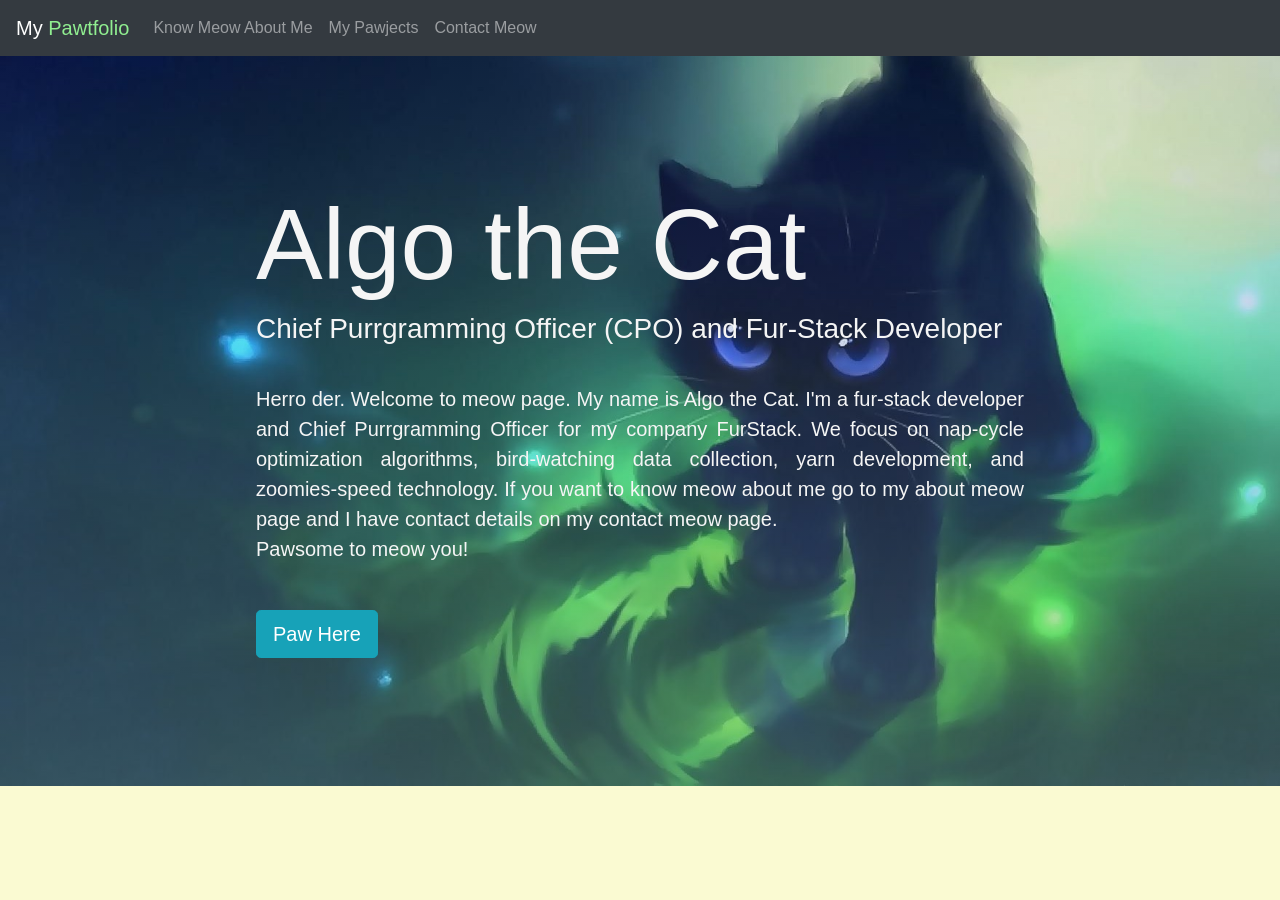
<file: index.html>
<!doctype html>
<html lang="en">
  <head>
    <!-- Required meta tags -->
    <meta charset="utf-8">
    <meta name="viewport" content="width=device-width, initial-scale=1, shrink-to-fit=no">
    <link rel="stylesheet" href="https://cdn.jsdelivr.net/npm/bootstrap@4.3.1/dist/css/bootstrap.min.css" integrity="sha384-ggOyR0iXCbMQv3Xipma34MD+dH/1fQ784/j6cY/iJTQUOhcWr7x9JvoRxT2MZw1T" crossorigin="anonymous">
    <link rel="stylesheet" href="./styles/style.css">

    <title>Algo the Cat</title>
  </head>
  <body>

    <section class="home">
      <nav class="navbar navbar-expand-lg navbar-dark bg-dark">
        <a class="navbar-brand active" href="index.html">My <span style="color: lightgreen;">Pawtfolio</span></span></a>
        <button class="navbar-toggler" type="button" data-toggle="collapse" data-target="#navbarSupportedContent" aria-controls="navbarSupportedContent" aria-expanded="false" aria-label="Toggle navigation">
          <span class="navbar-toggler-icon"></span>
        </button>

        <div class="collapse navbar-collapse" id="navbarSupportedContent">
          <ul class="navbar-nav mr-auto">
            <li class="nav-item">
              <a class="nav-link" href="about.html">Know Meow About Me <span class="sr-only">(current)</span></a>
            </li>
            <li class="nav-item">
              <a class="nav-link" href="projects.html">My Pawjects</a>
            </li>
            <li class="nav-item">
              <a class="nav-link" href="contact.html">Contact Meow</a>
            </li>
          </ul>
        </div>
      </nav>

      <div class="intro">
          <h1 class="name">Algo the Cat</h1>
          <h3 style="font-weight: 300;">Chief Purrgramming Officer (CPO) and Fur-Stack Developer</h3>
          <br>

          <p>
            Herro der. Welcome to meow page. My name is Algo the Cat. I'm a fur-stack developer and Chief Purrgramming Officer for my company FurStack. We focus on nap-cycle optimization algorithms, bird-watching data collection, yarn development, and zoomies-speed technology. If you want to know meow about me go to my about meow page and I have contact details on my contact meow page. 
            <br>
            <b>Pawsome to meow you!</b>
          </p>
          <br>
          <button type="button" class="btn btn-info btn-lg">Paw Here</button>
      </div>



    </section>

    <!-- jQuery first, then Popper.js, then Bootstrap JS -->
    <script src="https://code.jquery.com/jquery-3.3.1.slim.min.js" integrity="sha384-q8i/X+965DzO0rT7abK41JStQIAqVgRVzpbzo5smXKp4YfRvH+8abtTE1Pi6jizo" crossorigin="anonymous"></script>
    <script src="https://cdn.jsdelivr.net/npm/popper.js@1.14.7/dist/umd/popper.min.js" integrity="sha384-UO2eT0CpHqdSJQ6hJty5KVphtPhzWj9WO1clHTMGa3JDZwrnQq4sF86dIHNDz0W1" crossorigin="anonymous"></script>
    <script src="https://cdn.jsdelivr.net/npm/bootstrap@4.3.1/dist/js/bootstrap.min.js" integrity="sha384-JjSmVgyd0p3pXB1rRibZUAYoIIy6OrQ6VrjIEaFf/nJGzIxFDsf4x0xIM+B07jRM" crossorigin="anonymous"></script>
  </body>
</html>
</file>
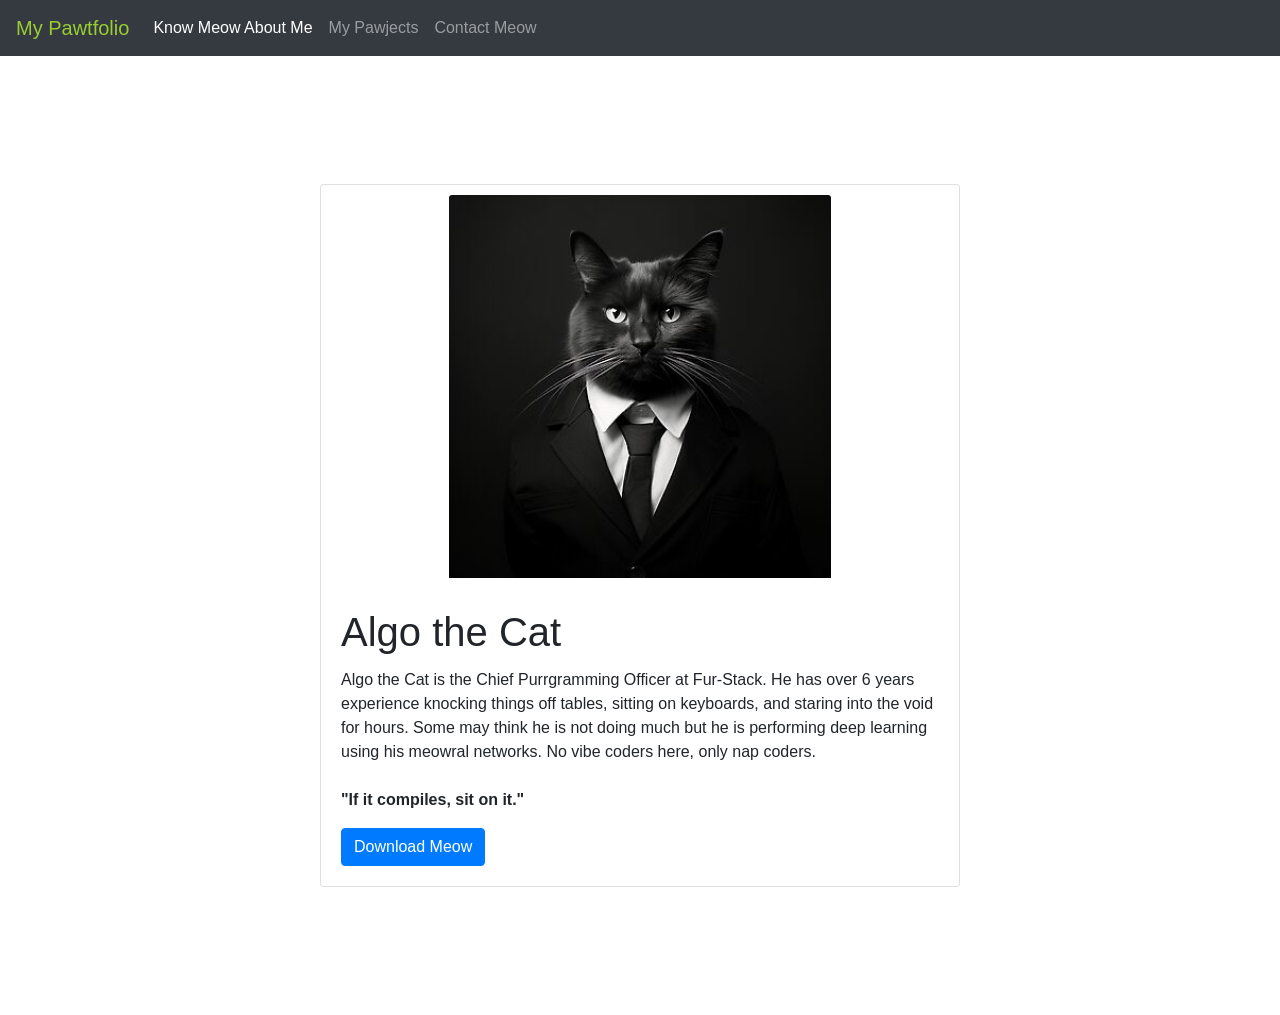
<file: about.html>
<!doctype html>
<html lang="en">
  <head>
    <!-- Required meta tags -->
    <meta charset="utf-8">
    <meta name="viewport" content="width=device-width, initial-scale=1, shrink-to-fit=no">

    <!-- Bootstrap CSS -->
    <link rel="stylesheet" href="https://cdn.jsdelivr.net/npm/bootstrap@4.3.1/dist/css/bootstrap.min.css" integrity="sha384-ggOyR0iXCbMQv3Xipma34MD+dH/1fQ784/j6cY/iJTQUOhcWr7x9JvoRxT2MZw1T" crossorigin="anonymous">

    <title>About Meow</title>
  </head>
  <body>

    <section class="home">
      <nav class="navbar navbar-expand-lg navbar-dark bg-dark">
        <a class="navbar-brand" href="index.html"><span style="color:yellowgreen;">My Pawtfolio</span></a>
        <button class="navbar-toggler" type="button" data-toggle="collapse" data-target="#navbarSupportedContent" aria-controls="navbarSupportedContent" aria-expanded="false" aria-label="Toggle navigation">
          <span class="navbar-toggler-icon"></span>
        </button>

        <div class="collapse navbar-collapse" id="navbarSupportedContent">
          <ul class="navbar-nav mr-auto">
            <li class="nav-item active">
              <a class="nav-link" href="about.html">Know Meow About Me <span class="sr-only">(current)</span></a>
            </li>
            <li class="nav-item">
              <a class="nav-link" href="projects.html">My Pawjects</a>
            </li>
            <li class="nav-item">
              <a class="nav-link" href="contact.html">Contact Meow</a>
            </li>
          </ul>
        </div>
      </nav>


    <div class="card" style="width: 40rem; margin: 10% auto;">
        <img src="./imgs/my-photo.jpg" class="card-img-top" style="width: 60%; margin: 10px auto;">
        <div class="card-body">
            <h1 class="card-title">Algo the Cat</h1>
            <p class="card-text">Algo the Cat is the Chief Purrgramming Officer at Fur-Stack. He has over 6 years experience knocking things off tables, sitting on keyboards, and staring into the void for hours. Some may think he is not doing much but he is performing deep learning using his meowral networks. No vibe coders here, only nap coders.
                <br><br><b>"If it compiles, sit on it."</b>
            </p>
            <a href="resume.pdf" class="btn btn-primary">Download Meow</a>
        </div>
    </div>


    </section>

    <!-- jQuery first, then Popper.js, then Bootstrap JS -->
    <script src="https://code.jquery.com/jquery-3.3.1.slim.min.js" integrity="sha384-q8i/X+965DzO0rT7abK41JStQIAqVgRVzpbzo5smXKp4YfRvH+8abtTE1Pi6jizo" crossorigin="anonymous"></script>
    <script src="https://cdn.jsdelivr.net/npm/popper.js@1.14.7/dist/umd/popper.min.js" integrity="sha384-UO2eT0CpHqdSJQ6hJty5KVphtPhzWj9WO1clHTMGa3JDZwrnQq4sF86dIHNDz0W1" crossorigin="anonymous"></script>
    <script src="https://cdn.jsdelivr.net/npm/bootstrap@4.3.1/dist/js/bootstrap.min.js" integrity="sha384-JjSmVgyd0p3pXB1rRibZUAYoIIy6OrQ6VrjIEaFf/nJGzIxFDsf4x0xIM+B07jRM" crossorigin="anonymous"></script>
  </body>
</html>
</file>
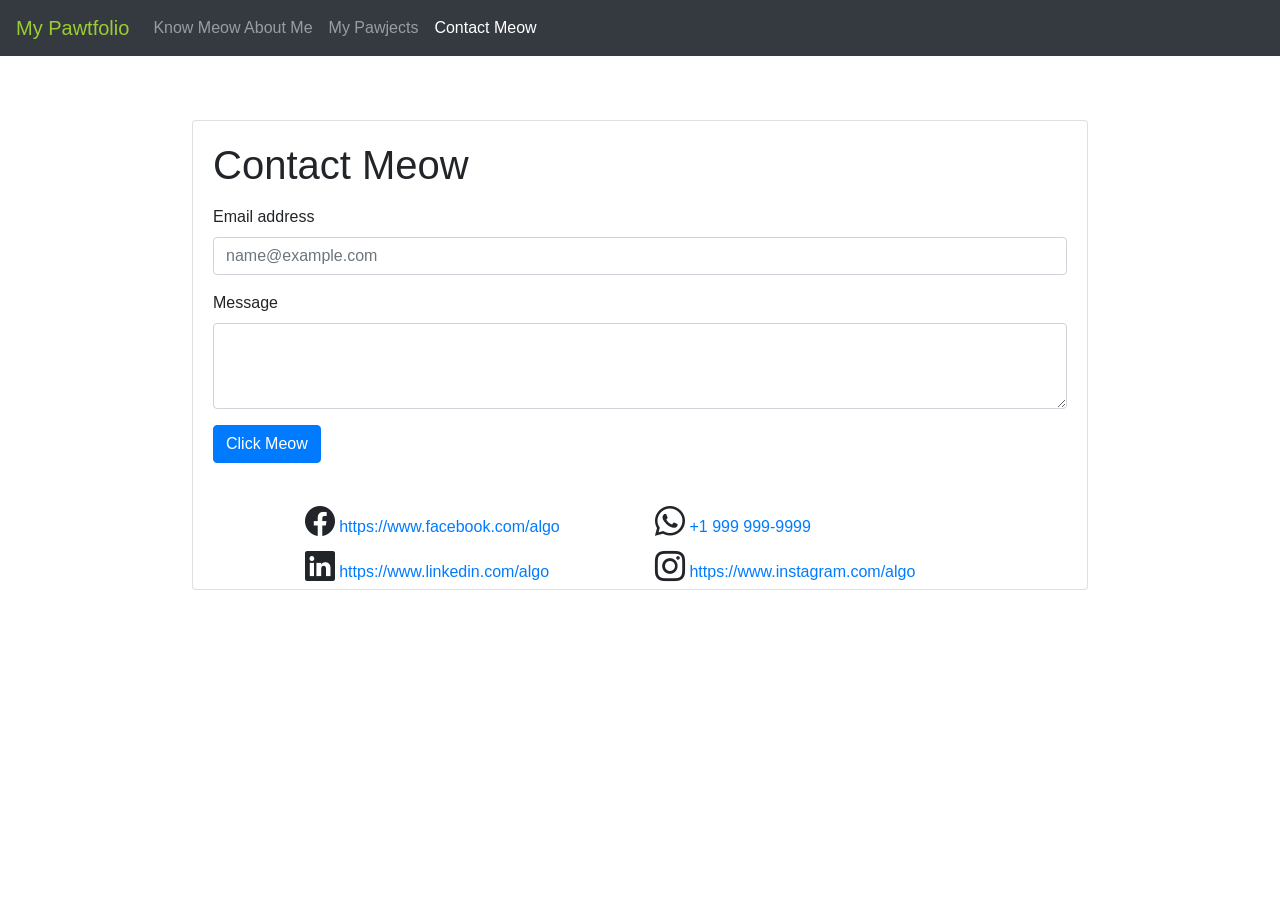
<file: contact.html>
<!doctype html>
<html lang="en">
  <head>
    <!-- Required meta tags -->
    <meta charset="utf-8">
    <meta name="viewport" content="width=device-width, initial-scale=1, shrink-to-fit=no">

    <!-- Bootstrap CSS -->
    <link rel="stylesheet" href="https://cdn.jsdelivr.net/npm/bootstrap@4.3.1/dist/css/bootstrap.min.css" integrity="sha384-ggOyR0iXCbMQv3Xipma34MD+dH/1fQ784/j6cY/iJTQUOhcWr7x9JvoRxT2MZw1T" crossorigin="anonymous">
    <link rel="stylesheet" href="https://cdn.jsdelivr.net/npm/bootstrap-icons@1.13.1/font/bootstrap-icons.min.css">

    <title>Contact Meow</title>
  </head>
  <body>

    <section class="home">
      <nav class="navbar navbar-expand-lg navbar-dark bg-dark">
        <a class="navbar-brand" href="index.html"><span style="color:yellowgreen;">My Pawtfolio</span></a>
        <button class="navbar-toggler" type="button" data-toggle="collapse" data-target="#navbarSupportedContent" aria-controls="navbarSupportedContent" aria-expanded="false" aria-label="Toggle navigation">
          <span class="navbar-toggler-icon"></span>
        </button>

        <div class="collapse navbar-collapse" id="navbarSupportedContent">
          <ul class="navbar-nav mr-auto">
            <li class="nav-item">
              <a class="nav-link" href="about.html">Know Meow About Me <span class="sr-only">(current)</span></a>
            </li>
            <li class="nav-item">
              <a class="nav-link" href="projects.html">My Pawjects</a>
            </li>
            <li class="nav-item active">
              <a class="nav-link" href="contact.html">Contact Meow</a>
            </li>
          </ul>
        </div>
      </nav>


      <section>

        <div style="width: 70%; margin: 5% auto;">

        <div class="card">
          <div class="card-body">
            <h1 class="card-title">Contact Meow</h1>
            <p class="card-text">
              <div class="mb-3">
                <label for="exampleFormControlInput1" class="form-label">Email address</label>
                <input type="email" class="form-control" id="exampleFormControlInput1" placeholder="name@example.com">
              </div>
              <div class="mb-3">
                <label for="exampleFormControlTextarea1" class="form-label">Message</label>
                <textarea class="form-control" id="exampleFormControlTextarea1" rows="3"></textarea>
              </div>
              <button class="btn btn-primary">Click Meow</button>

            </p>
          </div>
        

        <div style="width: 75%; margin: 0 auto">
            <div class="row">
              <div class="col-6">
                  <i class="bi bi-facebook" style="font-size: 30px;"></i>
                  <a href="#">https://www.facebook.com/algo</a>
              </div>
              
              <div class="col-6">
                  <i class="bi bi-whatsapp" style="font-size: 30px;"></i>
                  <a href="#">+1 999 999-9999</a>
              </div>

              <div class="col-6">
                  <i class="bi bi-linkedin" style="font-size: 30px;"></i>
                  <a href="#">https://www.linkedin.com/algo</a>
              </div>

              <div class="col-6">
                  <i class="bi bi-instagram" style="font-size: 30px;"></i>
                  <a href="#">https://www.instagram.com/algo</a>
              </div>
            </div>
        </div>

        </div>
        </div>
      </section>



    </section>

    <!-- jQuery first, then Popper.js, then Bootstrap JS -->
    <script src="https://code.jquery.com/jquery-3.3.1.slim.min.js" integrity="sha384-q8i/X+965DzO0rT7abK41JStQIAqVgRVzpbzo5smXKp4YfRvH+8abtTE1Pi6jizo" crossorigin="anonymous"></script>
    <script src="https://cdn.jsdelivr.net/npm/popper.js@1.14.7/dist/umd/popper.min.js" integrity="sha384-UO2eT0CpHqdSJQ6hJty5KVphtPhzWj9WO1clHTMGa3JDZwrnQq4sF86dIHNDz0W1" crossorigin="anonymous"></script>
    <script src="https://cdn.jsdelivr.net/npm/bootstrap@4.3.1/dist/js/bootstrap.min.js" integrity="sha384-JjSmVgyd0p3pXB1rRibZUAYoIIy6OrQ6VrjIEaFf/nJGzIxFDsf4x0xIM+B07jRM" crossorigin="anonymous"></script>
  </body>
</html>
</file>
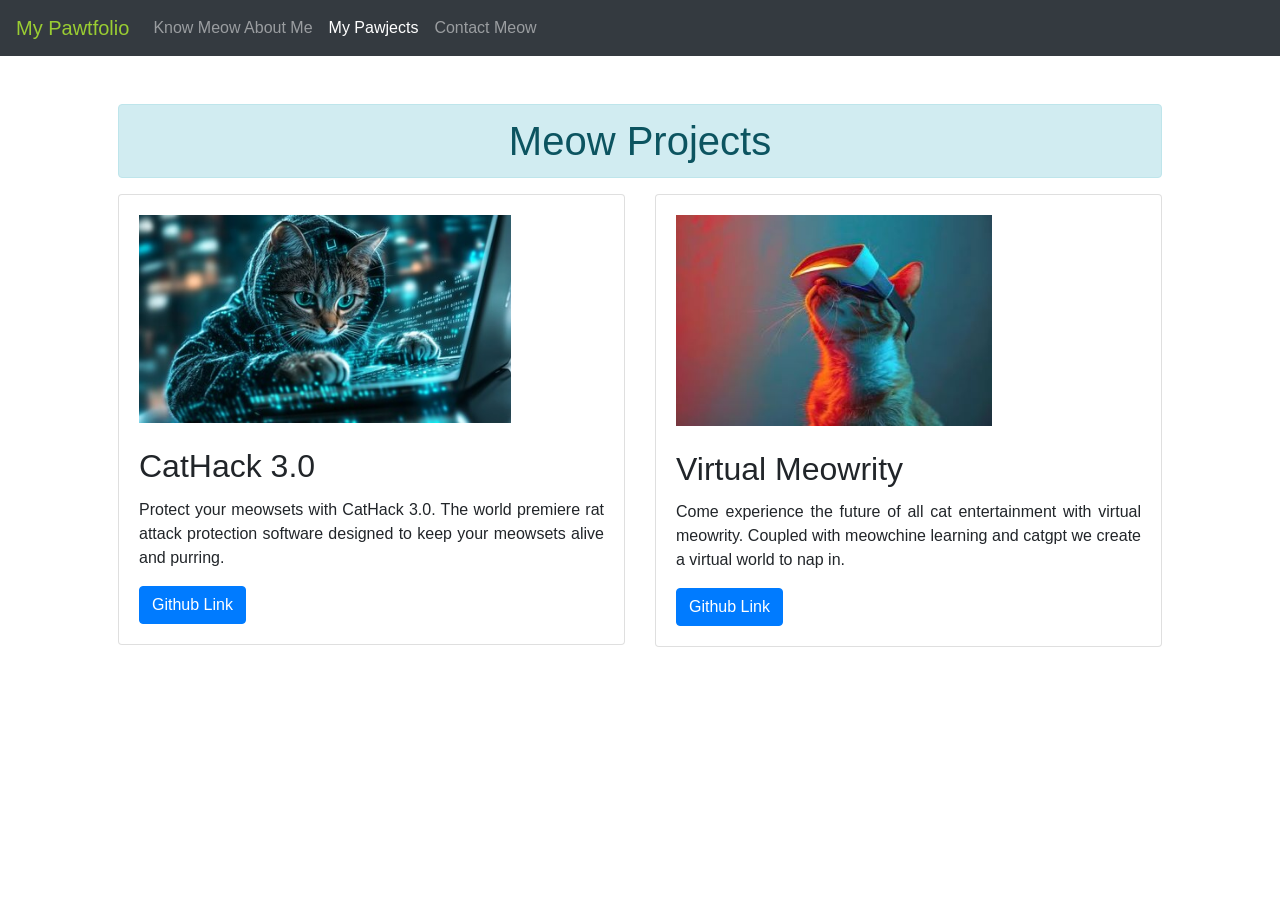
<file: projects.html>
<!doctype html>
<html lang="en">
  <head>
    <!-- Required meta tags -->
    <meta charset="utf-8">
    <meta name="viewport" content="width=device-width, initial-scale=1, shrink-to-fit=no">

    <!-- Bootstrap CSS -->
    <link rel="stylesheet" href="https://cdn.jsdelivr.net/npm/bootstrap@4.3.1/dist/css/bootstrap.min.css" integrity="sha384-ggOyR0iXCbMQv3Xipma34MD+dH/1fQ784/j6cY/iJTQUOhcWr7x9JvoRxT2MZw1T" crossorigin="anonymous">

    <title>Meow Projects</title>
  </head>
  <body>

    <section class="home">
      <nav class="navbar navbar-expand-lg navbar-dark bg-dark">
        <a class="navbar-brand" href="index.html"><span style="color:yellowgreen;">My Pawtfolio</span></a>
        <button class="navbar-toggler" type="button" data-toggle="collapse" data-target="#navbarSupportedContent" aria-controls="navbarSupportedContent" aria-expanded="false" aria-label="Toggle navigation">
          <span class="navbar-toggler-icon"></span>
        </button>

        <div class="collapse navbar-collapse" id="navbarSupportedContent">
          <ul class="navbar-nav mr-auto">
            <li class="nav-item">
              <a class="nav-link" href="about.html">Know Meow About Me <span class="sr-only">(current)</span></a>
            </li>
            <li class="nav-item active">
              <a class="nav-link" href="projects.html">My Pawjects</a>
            </li>
            <li class="nav-item">
              <a class="nav-link" href="contact.html">Contact Meow</a>
            </li>
          </ul>
        </div>
      </nav>

    <div class="container p-5">

    <h1 class="alert alert-info text-center">
      Meow Projects
    </h1>

    <div class="row">
      <div class="col-sm-6 mb-3 mb-sm-0">
        <div class="card">
          <div class="card-body">
            <img src="./imgs/cat-hack.jpg" style="width: 80%;"><br><br>
            <h2 class="card-title">CatHack 3.0</h2>
            <p class="card-text" style="text-align: justify;">
              Protect your meowsets with CatHack 3.0. The world premiere rat attack protection software designed to keep your meowsets alive and purring.
            </p>
            <a href="https://github.com/solareseddie/My-Portfolio" class="btn btn-primary">Github Link</a>
          </div>
        </div>
      </div>
      <div class="col-sm-6 mb-3 mb-sm-0">
        <div class="card">
          <div class="card-body">
            <img src="./imgs/cat-vr.jpg" style="width: 68%;"><br><br>
            <h2 class="card-title">Virtual Meowrity</h2>
            <p class="card-text" style="text-align: justify;">
              Come experience the future of all cat entertainment with virtual meowrity. Coupled with meowchine learning and catgpt we create a virtual world to nap in.
            </p>
            <a href="https://github.com/solareseddie/My-Portfolio" class="btn btn-primary">Github Link</a>
          </div>
        </div>
      </div>
    </div>
  </div>


    </section>

    <!-- jQuery first, then Popper.js, then Bootstrap JS -->
    <script src="https://code.jquery.com/jquery-3.3.1.slim.min.js" integrity="sha384-q8i/X+965DzO0rT7abK41JStQIAqVgRVzpbzo5smXKp4YfRvH+8abtTE1Pi6jizo" crossorigin="anonymous"></script>
    <script src="https://cdn.jsdelivr.net/npm/popper.js@1.14.7/dist/umd/popper.min.js" integrity="sha384-UO2eT0CpHqdSJQ6hJty5KVphtPhzWj9WO1clHTMGa3JDZwrnQq4sF86dIHNDz0W1" crossorigin="anonymous"></script>
    <script src="https://cdn.jsdelivr.net/npm/bootstrap@4.3.1/dist/js/bootstrap.min.js" integrity="sha384-JjSmVgyd0p3pXB1rRibZUAYoIIy6OrQ6VrjIEaFf/nJGzIxFDsf4x0xIM+B07jRM" crossorigin="anonymous"></script>
  </body>
</html>
</file>
<file: styles/style.css>
body{
    background-color: lightgoldenrodyellow;
}

.home{
    background: linear-gradient(
        rgba(0, 17, 255, 0.1), 
        rgba(125, 180, 187, 0.4)),
        url('../imgs/background.jpg');
    background-size: cover;
}

.intro{
    color: whitesmoke;
    padding: 10% 20%;
    text-align: justify;
    font-size: 20px;
    font-weight: 200;
}

.name{
    font-size: 100px;
    font-weight: 500;
}
</file>
